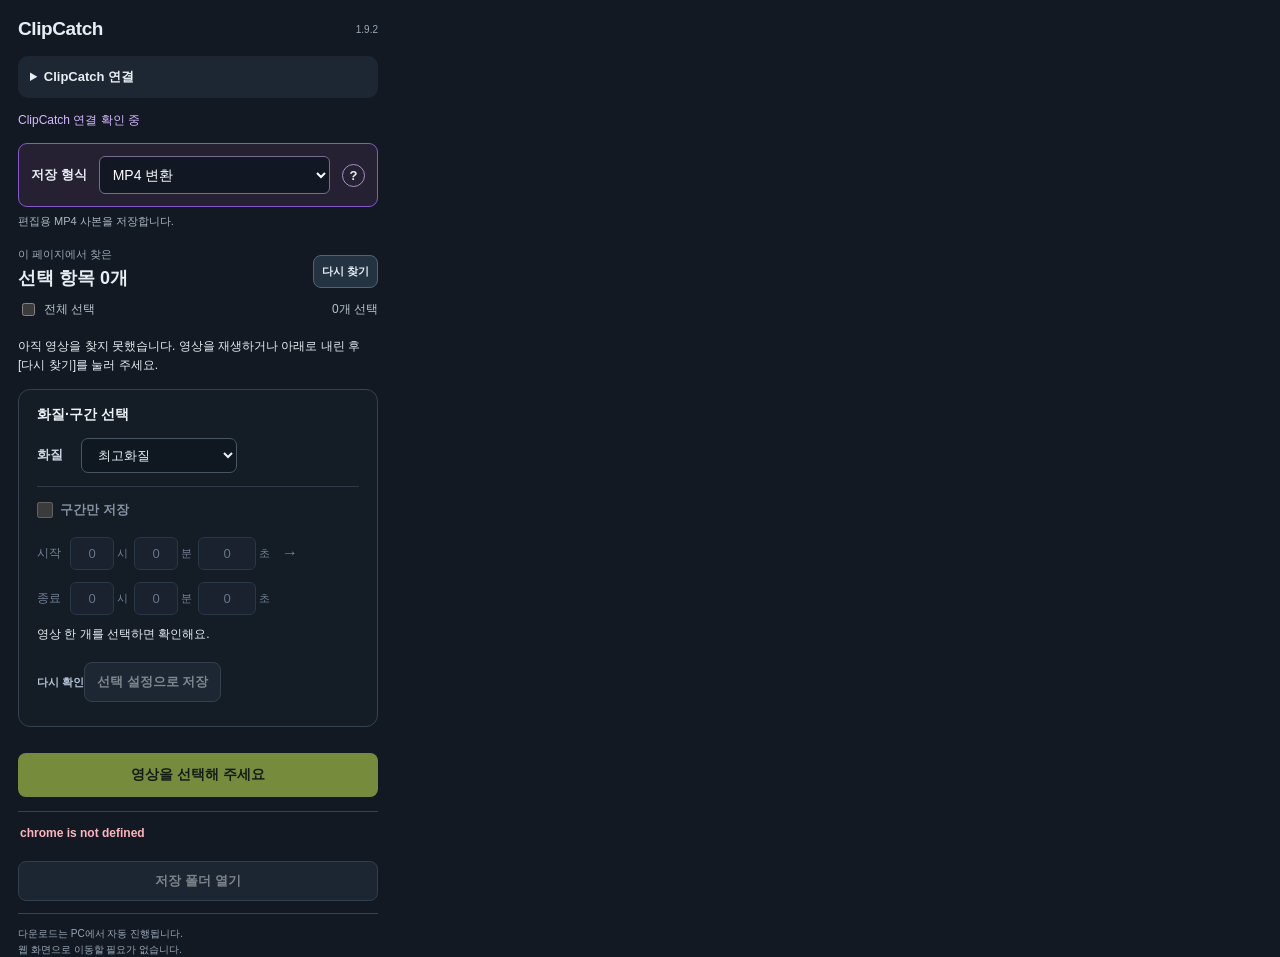
<file: src/browser_extension/popup.html>
<!doctype html><html lang="ko"><head><meta charset="utf-8"><meta name="viewport" content="width=device-width, initial-scale=1"><title>ClipCatch Browser</title><link rel="stylesheet" href="popup.css"></head><body>
<header><b>ClipCatch </b><small>1.9.2</small></header>
<details id="connection"><summary id="connectionTitle">ClipCatch 연결</summary><p>ClipCatch 프로그램에서 [연결 코드 복사]를 누른 후 아래에 붙여넣어 주세요.</p><textarea id="pairCode" rows="2" aria-label="연결 코드" spellcheck="false"></textarea><button id="pair">연결하기</button></details>
<button type="button" id="reloadExtension" hidden>확장 새로고침</button><p id="connectionBadge" class="connection-badge">ClipCatch 연결 확인 중</p><button type="button" id="updateApp" hidden>업데이트 안내 열기</button><div class="format-row"><label for="outputMode">저장 형식</label><select id="outputMode"><option value="original">원본 다운로드</option><option value="premiere" selected>MP4 변환</option></select><details id="mp4Help" class="mp4-help"><summary aria-label="변환 전 확인" title="화질·용량 안내">?</summary><div class="mp4-help-copy">영상·음성을 그대로 담으면 재압축에 따른 손실이 없습니다.
형식을 바꾸기 위해 다시 압축하면 화질·음질이 달라질 수 있고, 처리 시간과 파일 용량이 늘어날 수 있습니다.
새 MP4 다운로드는 검증 후 MP4만 남기고 중간 파일을 정리합니다. 직접 선택한 기존 파일은 삭제하지 않습니다. 호환성 재변환은 상시 재압축하며 프레임을 조정할 수 있습니다.</div></details></div><p id="modeNote" class="mode-note">편집용 MP4 사본을 저장합니다.</p>
<div class="collection-head"><div><small>이 페이지에서 찾은</small><h2 id="count">영상 확인 중</h2></div><button id="refresh">다시 찾기</button></div>
<div class="select-tools"><label><input type="checkbox" id="selectAll">전체 선택</label><span id="selectionCount">0개 선택</span></div>
<div id="list" aria-label="다운로드할 영상 목록"></div>
<p id="empty" hidden>아직 영상을 찾지 못했습니다. 영상을 재생하거나 아래로 내린 후 [다시 찾기]를 눌러 주세요.</p>
<label id="silentRow" hidden><input type="checkbox" id="silent">원래 소리가 없는 영상만 무음 저장</label>
<button id="send" class="primary" disabled>영상을 선택해 주세요</button><button id="retryDuplicates" hidden>이미 받은 영상도 사본으로 다시 받기</button>
<div class="download-result"><p id="status" role="status" aria-live="polite"></p><button id="openDownloads">저장 폴더 열기</button></div>
<details id="redditTools" hidden><summary>Reddit 개별 게시물의 재생 영상 찾기</summary><button id="scan">재생 영상 찾기</button><div id="candidates"></div></details>
<section id="transferSection" hidden><h2>다운로드 진행</h2><div id="transfers"></div></section><footer>다운로드는 PC에서 자동 진행됩니다.<br>웹 화면으로 이동할 필요가 없습니다.</footer>
<script type="module" src="popup.js"></script></body></html>
</file>
<file: src/browser_extension/popup.css>
:root{color-scheme:dark;font-family:Arial,'Malgun Gothic',sans-serif;background:#121922;color:#e8edf3}*{box-sizing:border-box}body{width:396px;max-height:590px;overflow:auto;margin:0;padding:18px}header{display:flex;justify-content:space-between;align-items:center;margin-bottom:16px}header b{font-size:19px;letter-spacing:-.4px}header span{color:#d9ff57}small,footer{color:#99a9b9}header small{font-size:10px}p{font-size:12px;line-height:1.6;margin:10px 0}details{padding:12px;background:#1c2733;border-radius:10px;margin-bottom:13px}summary{cursor:pointer;font-size:13px;font-weight:bold}textarea{width:100%;background:#0e141b;border:1px solid #68798d;border-radius:7px;color:inherit;resize:vertical;padding:9px;font-size:12px}button{border:1px solid #526374;border-radius:8px;background:#243342;color:inherit;padding:10px 12px;cursor:pointer;font-weight:bold;margin:8px 0}button:disabled{opacity:.5;cursor:default}button:focus-visible,input:focus-visible,summary:focus-visible{outline:2px solid #d9ff57;outline-offset:3px}#pair{width:100%}.primary{background:#d9ff57;color:#142109;border:0;width:100%;padding:13px;font-size:14px;margin:12px 0 2px}h2{font-size:18px;margin:4px 0 10px}.collection-head,.select-tools{display:flex;align-items:center;justify-content:space-between;gap:10px}.collection-head small{font-size:11px}.collection-head button{font-size:11px;padding:8px}.select-tools{margin-bottom:8px;color:#b7c5d1;font-size:12px}.select-tools label{display:flex;align-items:center;gap:6px;margin:0}#list{max-height:300px;overflow:auto}.video-item{display:flex;gap:11px;align-items:flex-start;background:#1c2733;border:1px solid #344554;border-radius:9px;padding:12px;margin:8px 0;cursor:pointer}.video-item input{margin-top:5px;accent-color:#d9ff57;width:17px;height:17px;flex-shrink:0}.video-item div{min-width:0}.video-item strong{display:block;font-size:13px;line-height:1.5;margin:5px 0;overflow-wrap:anywhere}.video-meta{font-size:10px;color:#d9ff57}.video-url{display:block;white-space:nowrap;overflow:hidden;text-overflow:ellipsis;max-width:294px;font-size:10px;color:#a6b2c0}.item-status{display:block;margin-top:6px;font-size:11px;color:#d9ff57;overflow-wrap:anywhere}.item-status:empty{display:none}.error{color:#ffb4bd!important}[hidden]{display:none!important}#silentRow{font-size:11px;display:flex;align-items:center;gap:6px}#retryDuplicates{width:100%;font-size:11px}#status{white-space:pre-line;color:#d9ff57;font-weight:700;margin:12px 2px}footer{font-size:10px;line-height:1.55;border-top:1px solid #334353;padding-top:12px}

.format-row{display:flex;align-items:center;justify-content:space-between;gap:12px;margin:14px 0 6px}.format-row label{font-size:13px;font-weight:700}.format-row select{background:#24313d;color:#f2f5f7;border:1px solid #69798b;padding:9px 12px;border-radius:8px;font:inherit;font-size:13px;min-width:164px}.mode-note{font-size:11px;line-height:1.5;color:#aab8c7;margin:4px 0 14px}select:focus-visible{outline:2px solid #d9ff57;outline-offset:2px}

header span{background:#7136c9;color:#fff;border-radius:6px;padding:3px 7px}.connection-badge{font-size:12px;color:#d4baff;line-height:1.5}.format-row{display:flex!important;align-items:center;gap:12px;padding:12px;background:#252032;border:1px solid #855aca;border-radius:9px}.format-row label{white-space:nowrap;font-weight:700}.format-row select{flex:1;min-width:0;padding:9px;border:1px solid #796a92;background:#111823;color:#fff;border-radius:6px;font-size:14px}.transfer{padding:10px;border:1px solid #3d4c60;border-radius:8px;margin:8px 0}.transfer strong{display:block;font-size:12px;overflow-wrap:anywhere}.transfer p{margin:6px 0;font-size:12px}.transfer progress{width:100%;height:6px;accent-color:#b398ed}.transfer.error p{color:#ffafb8}.transfer.done p{color:#b7ef9b}#openDownloads{width:100%}#list{max-height:260px;overflow-y:auto}#transfers{max-height:240px;overflow-y:auto}

.mp4-help{position:relative;margin:0;padding:0;background:none;flex-shrink:0}.mp4-help summary{display:flex;align-items:center;justify-content:center;list-style:none;width:23px;height:23px;border:1px solid #a591c4;border-radius:50%;font-weight:bold}.mp4-help summary::-webkit-details-marker{display:none}.mp4-help-copy{position:absolute;z-index:50;top:30px;right:-8px;width:300px;max-width:80vw;background:#202831;color:#e9eef2;white-space:pre-line;padding:14px;border:1px solid #687b91;border-radius:9px;font-size:12px;line-height:1.6;box-shadow:0 4px 20px #000a}.download-result{margin-top:12px;border-top:1px solid #344150}.download-result #openDownloads{margin:6px 0 12px}.item-status.done{color:#b7ef9b}.transfer .folder-link{font-size:11px;margin:5px 0 0;padding:7px 10px}.video-item{cursor:default}.video-item input{cursor:pointer}
</file>
